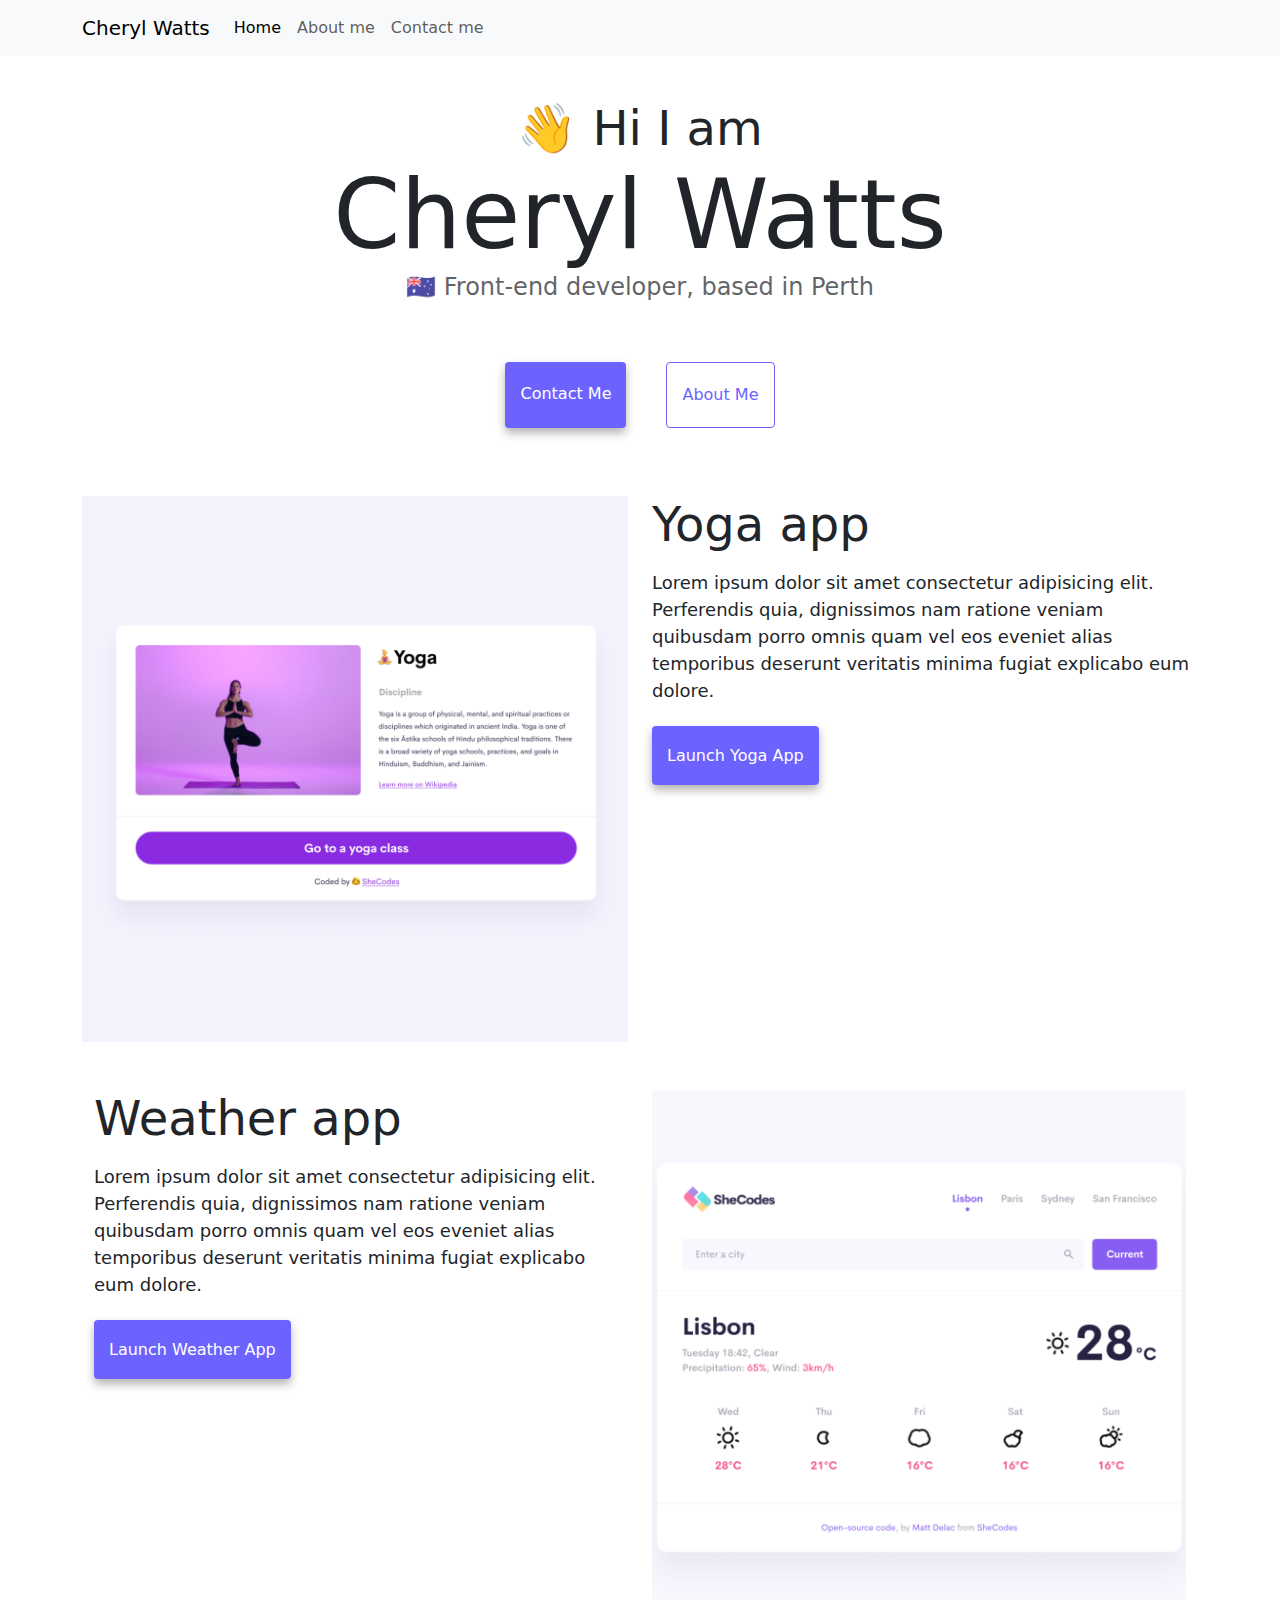
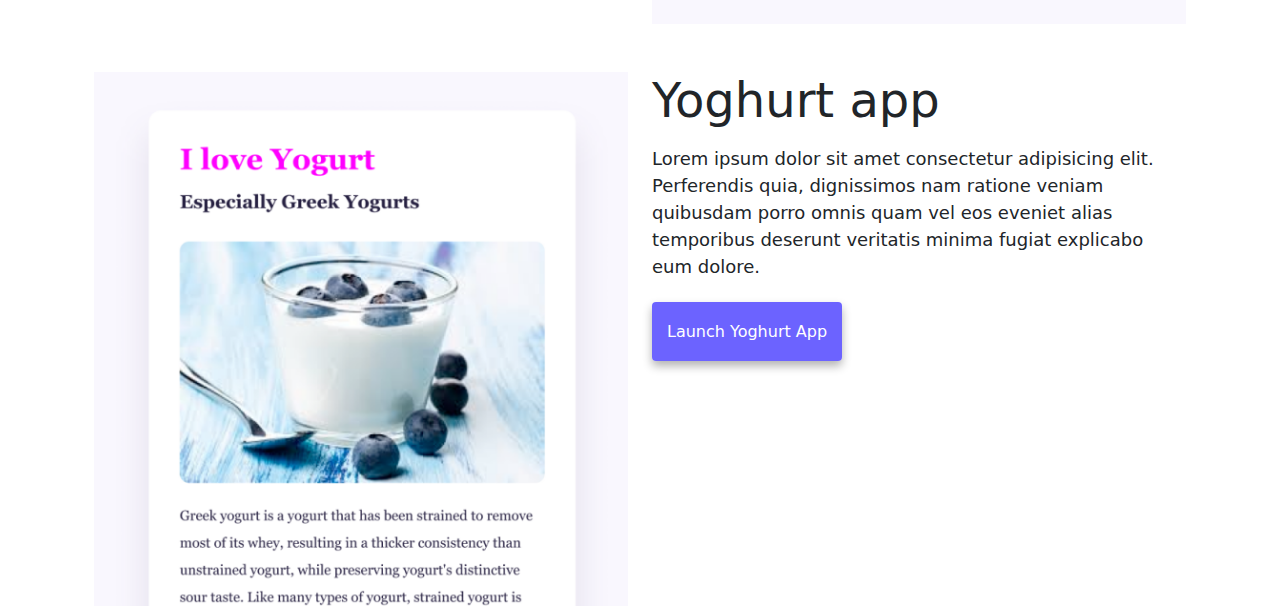
<file: index.html>
<!DOCTYPE html>
<html lang="en">
  <head>
    <meta charset="UTF-8" />
    <meta http-equiv="X-UA-Compatible" content="IE=edge" />
    <meta name="viewport" content="width=device-width, initial-scale=1.0" />
    <meta
      name="description"
      content="This is website about Cheryl Watts. It includes information about her and contact details."
    />
    <title>A website about Cheryl Watts</title>
    <script
      src="https://cdn.jsdelivr.net/npm/bootstrap@5.3.3/dist/js/bootstrap.bundle.min.js"
      integrity="sha384-YvpcrYf0tY3lHB60NNkmXc5s9fDVZLESaAA55NDzOxhy9GkcIdslK1eN7N6jIeHz"
      crossorigin="anonymous"
    ></script>
    <link
      href="https://cdn.jsdelivr.net/npm/bootstrap@5.3.3/dist/css/bootstrap.min.css"
      rel="stylesheet"
      integrity="sha384-QWTKZyjpPEjISv5WaRU9OFeRpok6YctnYmDr5pNlyT2bRjXh0JMhjY6hW+ALEwIH"
      crossorigin="anonymous"
    />
    <link rel="stylesheet" href="style.css" />
  </head>

  <body>
    <nav class="navbar navbar-expand-lg navbar-light bg-light fixed-top">
      <div class="container">
        <a class="navbar-brand" href="#">Cheryl Watts</a>
        <button
          class="navbar-toggler"
          type="button"
          data-bs-toggle="collapse"
          data-bs-target="#navbarNav"
          aria-controls="navbarNav"
          aria-expanded="false"
          aria-label="Toggle navigation"
        >
          <span class="navbar-toggler-icon"></span>
        </button>
        <div class="collapse navbar-collapse" id="navbarNav">
          <div class="navbar-nav">
            <a class="nav-link active" aria-current="page" href="#">Home</a>
            <a class="nav-link" href="/about.html">About me</a>
            <a class="nav-link" href="/about.html#contact">Contact me</a>
          </div>
        </div>
      </div>
    </nav>
    <h2 class="display-centre">👋 Hi I am</h2>
    <h1 class="display-centre">Cheryl Watts</h1>
    <h3 class="display-centre">🇦🇺 Front-end developer, based in Perth</h3>
    <div class="navigation-links margin-bigger-bottom">
      <a href="about.html#contact" class="contact-link">Contact me</a>
      <a href="about.html" class="about-link">About me</a>
    </div>

    <div class="container">
      <div class="row mt-5">
        <div class="col-md-6">
          <img
            src="images/yoga.png"
            class="img-fluid rouded d-none d-sm-block"
            alt="Lady Doing Yoga"
          />
        </div>
        <div class="col-md-6">
          <h2 class="mb-3">Yoga app</h2>
          <p>
            Lorem ipsum dolor sit amet consectetur adipisicing elit. Perferendis
            quia, dignissimos nam ratione veniam quibusdam porro omnis quam vel
            eos eveniet alias temporibus deserunt veritatis minima fugiat
            explicabo eum dolore.
          </p>
          <a href="#" class="project-link primary-link">Launch Yoga App</a>
        </div>
      </div>
      <div class="container">
        <div class="row mt-5">
          <div class="col-md-6">
            <h2 class="mb-3">Weather app</h2>
            <p>
              Lorem ipsum dolor sit amet consectetur adipisicing elit.
              Perferendis quia, dignissimos nam ratione veniam quibusdam porro
              omnis quam vel eos eveniet alias temporibus deserunt veritatis
              minima fugiat explicabo eum dolore.
            </p>
            <a href="#" class="project-link primary-link">Launch Weather App</a>
          </div>
          <div class="col-md-6">
            <img
              src="images/weather.png"
              class="img-fluid rouded d-none d-sm-block"
              alt="Showing todays weather in Lisbon"
            />
          </div>
        </div>
        <div class="row mt-5">
          <div class="col-md-6">
            <img
              src="images/yogurt.png"
              class="img-fluid rouded d-none d-sm-block"
              alt="An image of white yoghurt with blueberries"
            />
          </div>
          <div class="col-md-6">
            <h2 class="mb-3">Yoghurt app</h2>
            <p>
              Lorem ipsum dolor sit amet consectetur adipisicing elit.
              Perferendis quia, dignissimos nam ratione veniam quibusdam porro
              omnis quam vel eos eveniet alias temporibus deserunt veritatis
              minima fugiat explicabo eum dolore.
            </p>
            <a href="#" class="project-link primary-link">Launch Yoghurt App</a>
          </div>
        </div>
      </div>
    </div>
  </body>
</html>
</file>
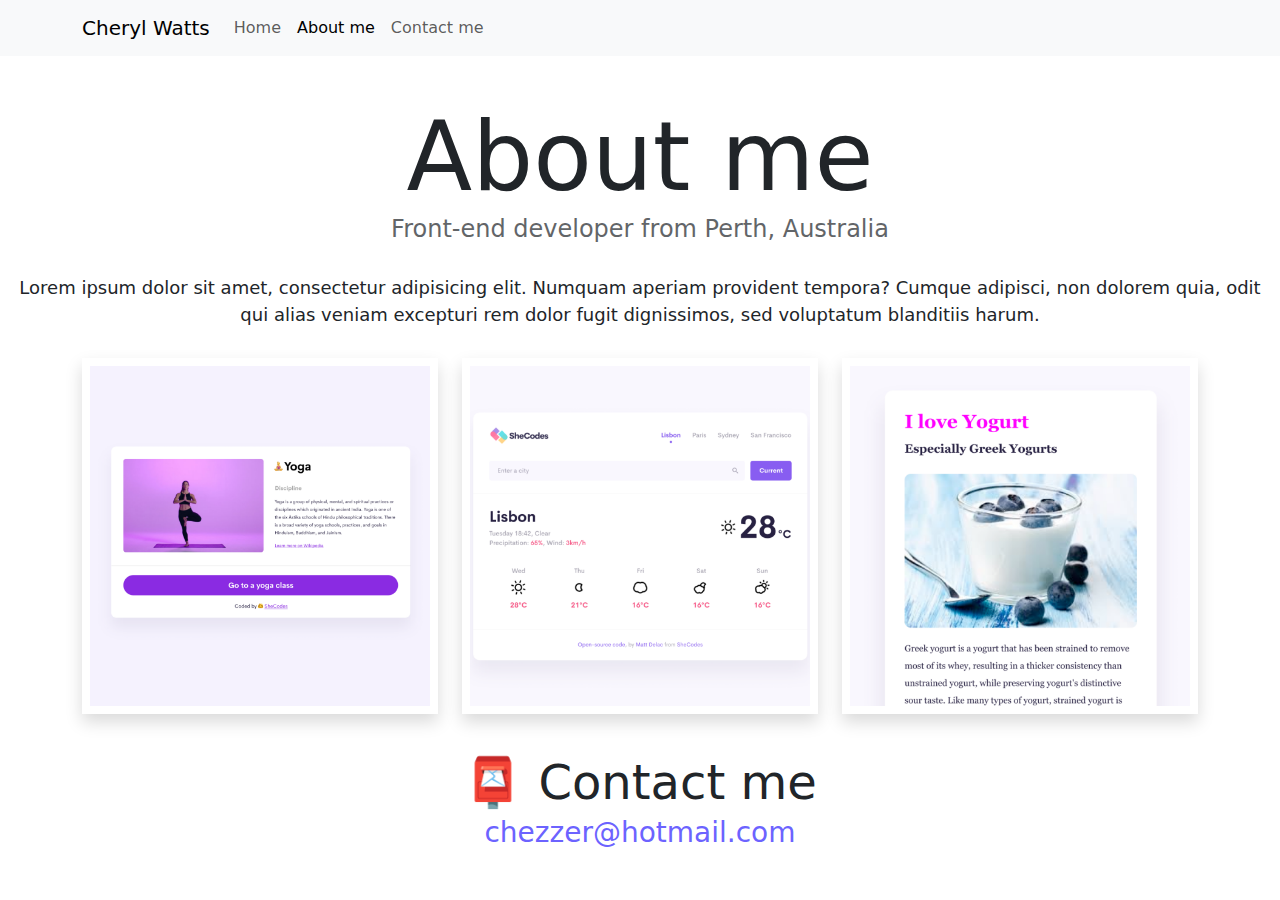
<file: about.html>
<!DOCTYPE html>
<html lang="en">
  <head>
    <meta charset="UTF-8" />
    <meta http-equiv="X-UA-Compatible" content="IE=edge" />
    <meta name="viewport" content="width=device-width, initial-scale=1.0" />
     <meta name="description"  content="This is the about page with Cheryl Watts favourite apps" />
    <script
      src="https://cdn.jsdelivr.net/npm/bootstrap@5.3.3/dist/js/bootstrap.bundle.min.js"
      integrity="sha384-YvpcrYf0tY3lHB60NNkmXc5s9fDVZLESaAA55NDzOxhy9GkcIdslK1eN7N6jIeHz"
      crossorigin="anonymous"
    ></script>
    <link
      href="https://cdn.jsdelivr.net/npm/bootstrap@5.3.3/dist/css/bootstrap.min.css"
      rel="stylesheet"
      integrity="sha384-QWTKZyjpPEjISv5WaRU9OFeRpok6YctnYmDr5pNlyT2bRjXh0JMhjY6hW+ALEwIH"
      crossorigin="anonymous"
    />
    <link rel="stylesheet" href="style.css" />
    <title>About page for Cheryl Watts</title>
  </head>
  <body>
    <nav class="navbar navbar-expand-lg navbar-light bg-light fixed-top">
      <div class="container">
        <a class="navbar-brand" href="#">Cheryl Watts</a>
        <button
          class="navbar-toggler"
          type="button"
          data-bs-toggle="collapse"
          data-bs-target="#navbarNav"
          aria-controls="navbarNav"
          aria-expanded="false"
          aria-label="Toggle navigation"
        >
          <span class="navbar-toggler-icon"></span>
        </button>
        <div class="collapse navbar-collapse" id="navbarNav">
          <div class="navbar-nav">
            <a class="nav-link" aria-current="page" href="/index.html">Home</a>
            <a class="nav-link active" href="/about.html">About me</a>
            <a class="nav-link" href="/about.html#contact">Contact me</a>
          </div>
        </div>
      </div>
    </nav>

    <h1 class="display-centre">About me</h1>
    <h3 class="display-centre">Front-end developer from Perth, Australia</h3>
 
      <div class="about-paragraphs text-center">
        <p>
        Lorem ipsum dolor sit amet, consectetur adipisicing elit. Numquam
        aperiam provident tempora? Cumque adipisci, non dolorem quia, odit qui
        alias veniam excepturi rem dolor fugit dignissimos, sed voluptatum
        blanditiis harum.
        </p>
      </div>
      
<div class="container">
  <div class="row">
    <div class="col-sm-4"> <img src="images/yoga.png" class="img-fluid p-2 shadow rouded" alt="Lady Doing Yoga"></div>
      <div class="col-sm-4"> <img src="images/weather.png" class="img-fluid p-2 shadow rouded" alt="Showing todays weather in Lisbon"> </div>
        <div class="col-sm-4"> <img src="images/yogurt.png" class="img-fluid p-2 shadow rouded" alt="An image of white yoghurt with blueberries"> </div>

      </div>
        </div>
    </div>
    <div id="contact" class="contact">
      <h2 class="display-centre">📮 Contact me</h2>
      <a href="mailto:chezzer@hotmail.com" class="email-link" title="Email Address"> chezzer@hotmail.com </a>
    </div>
  </body>
</html>
</file>
<file: style.css>
:root {
  --primary-color: #6c63ff;
  --secondary-color: #f5f2fe;
  --box-shadow: 0 5px 10px rgba(0, 0, 0, 0.3);
}

body {
  margin-top: 100px;
}

h1,
h2,
h3 {
  margin: 0;
}

h1 {
  font-size: 96px;
}

h2 {
  font-size: 48px;
}

h3 {
  font-size: 24px;
  opacity: 0.7;
}

p {
  font-size: 18px;
  line-height: 1.5;
  margin-bottom: 40px;
}
.navigation-links {
  display: flex;
  margin-top: 40px;
  justify-content: center;
}

.navigation-links a {
  margin: 20px;
  border-radius: 4px;
  padding: 20px 15px;
  text-decoration: none;
  text-transform: capitalize;
}

.contact {
  margin-top: 40px;
}
.contact-link {
  background: var(--primary-color);
  box-shadow: var(--box-shadow);
  color: white;
}

.about-link {
  color: var(--primary-color);
  border: 1px solid var(--primary-color);
}

.homepage-link {
  color: var(--primary-color);
  text-align: center;
  display: block;
}

.about-paragraphs {
  margin: 30px 0;
}

.about-paragraphs p {
  margin: 10px;
}

.email-link {
  display: flex;
  justify-content: center;
  color: var(--primary-color);
  font-size: 28px;
  text-decoration: none;
}

.email-link:hover {
  text-decoration: underline;
}

.display-centre {
  text-align: center;
}
.primary-link {
  border-radius: 4px;
  padding: 20px 15px;
  text-decoration: none;
  text-transform: capitalize;
  background: var(--primary-color);
  box-shadow: var(--box-shadow);
  color: white;
}

.margin-bigger-bottom {
  margin-bottom: 40px;
}

@media (max-width: 576px) {
  h1 {
    font-size: 48px;
  }

  h2 {
    font-size: 32px;
    text-align: center;
  }

  p {
    text-align: center;
  }

  .project-link {
    display: block;
    text-align: center;
    margin: 0 20px;
  }
}
</file>
